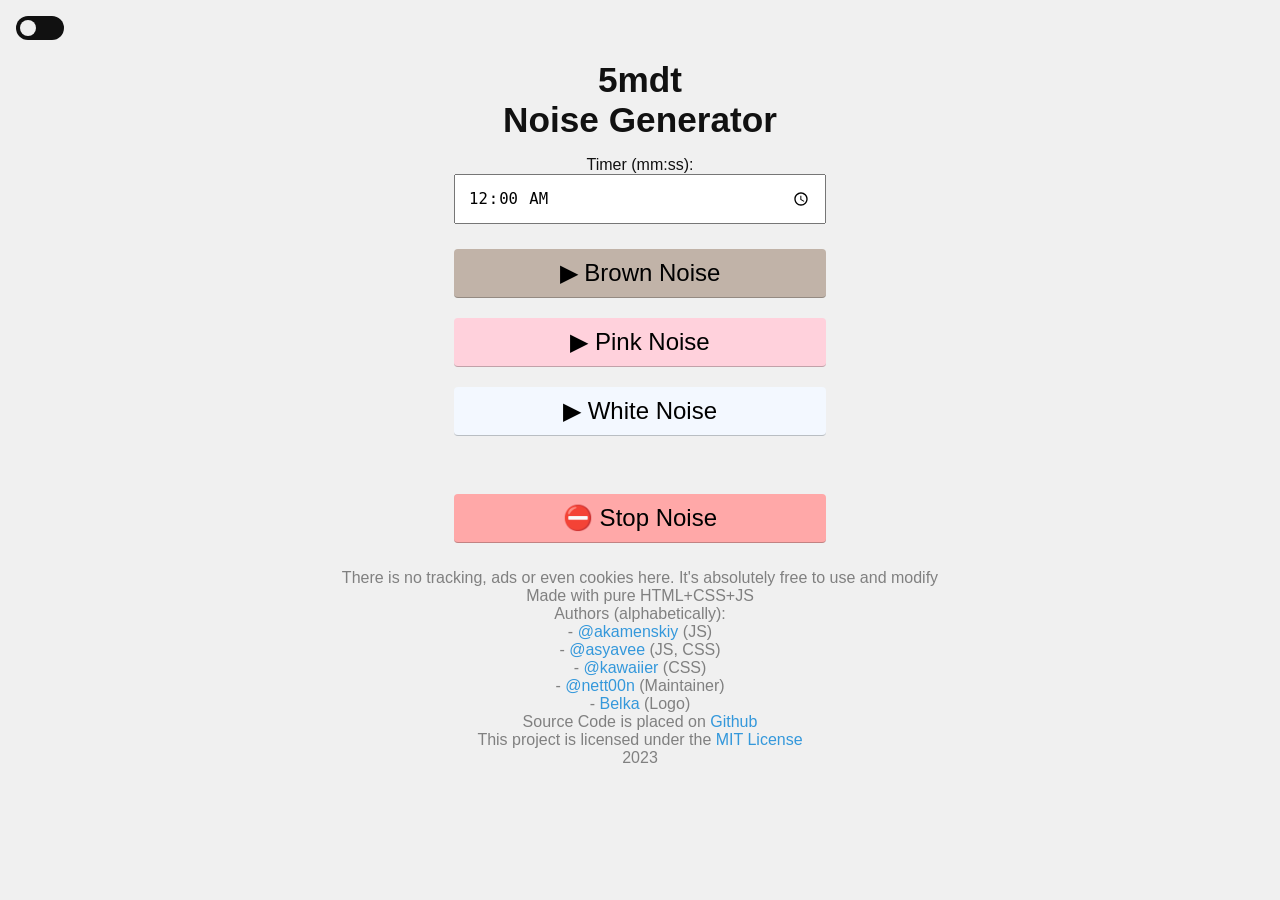
<file: index.html>
<!doctype html><html lang=en><meta charset=UTF-8><title>5mdt Noise Generator</title>
<meta name=viewport content="width=device-width,initial-scale=1"><link rel=apple-touch-icon href=logo_mono.svg><link rel=icon href=logo_mono.svg><link rel=stylesheet href=./style.css><div class=toggle><input onclick=handleToggle() class=checkbox type=checkbox id=toggle>
<label for=toggle class=label><span class=ball></span></label></div><div class=container><header><h1>5mdt<br>Noise Generator</h1></header><main><label for=timer>Timer (mm:ss):</label>
<input type=time id=timer value=00:00:00>
<button onclick=handleStartNoise(types.brown) id=brown>▶ Brown Noise</button>
<button onclick=handleStartNoise(types.pink) id=pink>▶ Pink Noise</button>
<button onclick=handleStartNoise(types.white) id=white>▶ White Noise</button>
<button onclick=handleStopNoise() id=stop>⛔ Stop Noise</button></main><footer><p>There is no tracking, ads or even cookies here. It's absolutely free to use and modify<p>Made with pure HTML+CSS+JS<p>Authors (alphabetically):<p>- <a href=https://github.com/akamenskiy>@akamenskiy</a> (JS)<p>- <a href=https://github.com/asyavee>@asyavee</a> (JS, CSS)<p>- <a href=https://github.com/kawaiier>@kawaiier</a> (CSS)<p>- <a href=https://github.com/nett00n>@nett00n</a> (Maintainer)<p>- <a href=https://www.behance.net/levichevatn>Belka</a> (Logo)<p>Source Code is placed on <a href=https://github.com/5mdt/noise>Github</a><p>This project is licensed under the <a href=LICENSE>MIT License</a><p>2023</footer></div><script src=./scripts.js></script>
</file>
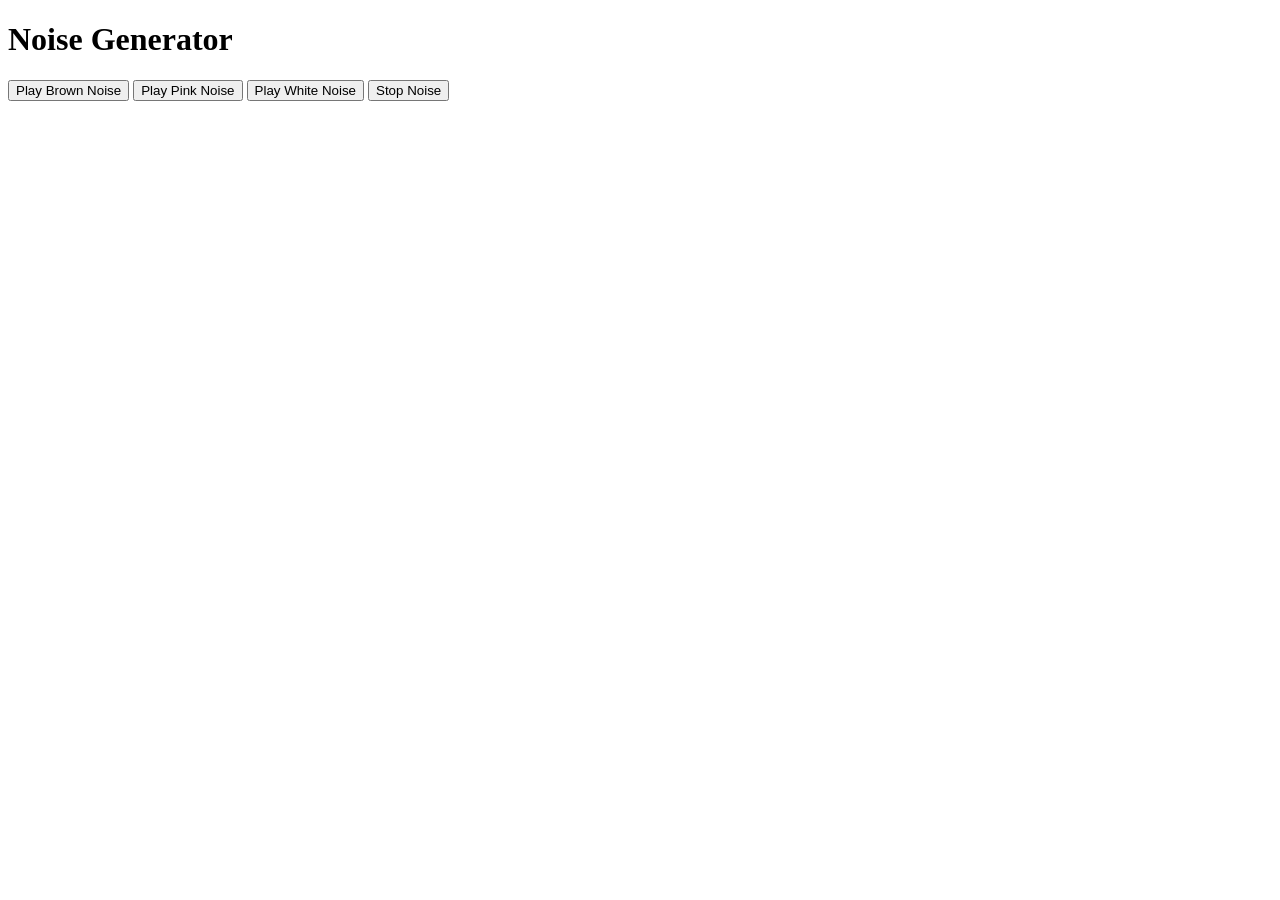
<file: noise.html>
<!DOCTYPE html>
<html>
<head>
    <title>Noise Generator</title>
    <script>
        let audioContext;
        let source;
        let tempo = 30;

        // Function to generate Brown noise
        function generateBrownNoise() {
            const bufferSize = 65536;
            const buffer = new Float32Array(bufferSize);
            let lastOut = 0.0;

            for (let i = 0; i < bufferSize; i++) {
                const whiteNoise = (Math.random() * 2 - 1) / tempo;
                buffer[i] = (lastOut + (0.02 * whiteNoise)) / 1.02;
                lastOut = buffer[i];
                buffer[i] *= 3.5; // Amplify the sound
            }

            return buffer;
        }

        // Function to generate Pink noise
        function generatePinkNoise() {
            const bufferSize = 65536;
            const buffer = new Float32Array(bufferSize);
            let b0 = 0;
            let b1 = 0;
            let b2 = 0;
            let b3 = 0;
            let b4 = 0;
            let b5 = 0;
            let b6 = 0;

            for (let i = 0; i < bufferSize; i++) {
                const whiteNoise = (Math.random() * 2 - 1) / tempo;
                b0 = 0.99886 * b0 + whiteNoise * 0.0555179;
                b1 = 0.99332 * b1 + whiteNoise * 0.0750759;
                b2 = 0.96900 * b2 + whiteNoise * 0.1538520;
                b3 = 0.86650 * b3 + whiteNoise * 0.3104856;
                b4 = 0.55000 * b4 + whiteNoise * 0.5329522;
                b5 = -0.7616 * b5 - whiteNoise * 0.0168980;
                buffer[i] = b0 + b1 + b2 + b3 + b4 + b5 + b6 + whiteNoise * 0.5362;
                buffer[i] *= 0.11; // Amplify the sound
                b6 = whiteNoise * 0.115926;
            }

            return buffer;
        }

        // Function to generate White noise
        function generateWhiteNoise() {
            const bufferSize = 65536;
            const buffer = new Float32Array(bufferSize);

            for (let i = 0; i < bufferSize; i++) {
                buffer[i] = (Math.random() * 2 - 1) / tempo;
            }

            return buffer;
        }

        // Function to start playing the noise
        function startNoise(type, tempo) {
            if (!audioContext) {
                audioContext = new (window.AudioContext || window.webkitAudioContext)();
            } else {
                stopNoise(); // Stop any ongoing noise before starting a new one
            }

            const noiseBuffer = audioContext.createBuffer(1, generateNoise(type, tempo).length, audioContext.sampleRate);
            noiseBuffer.getChannelData(0).set(generateNoise(type, tempo));

            source = audioContext.createBufferSource();
            source.buffer = noiseBuffer;
            source.connect(audioContext.destination);
            source.loop = true; // Loop the sound
            source.start();
        }

        // Function to stop playing the noise
        function stopNoise() {
            if (source) {
                source.stop();
                source.disconnect();
            }
        }
        // Function to generate the selected noise type
        function generateNoise(type) {
            switch (type) {
                case 'brown':
                    return generateBrownNoise();
                case 'pink':
                    return generatePinkNoise();
                case 'white':
                    return generateWhiteNoise();
                default:
                    return [];
            }
        }
    </script>
</head>
<body>
    <h1>Noise Generator</h1>
    <button onclick="startNoise('brown')">Play Brown Noise</button>
    <button onclick="startNoise('pink')">Play Pink Noise</button>
    <button onclick="startNoise('white')">Play White Noise</button>
    <button onclick="stopNoise()">Stop Noise</button>
</body>
</html>
</file>
